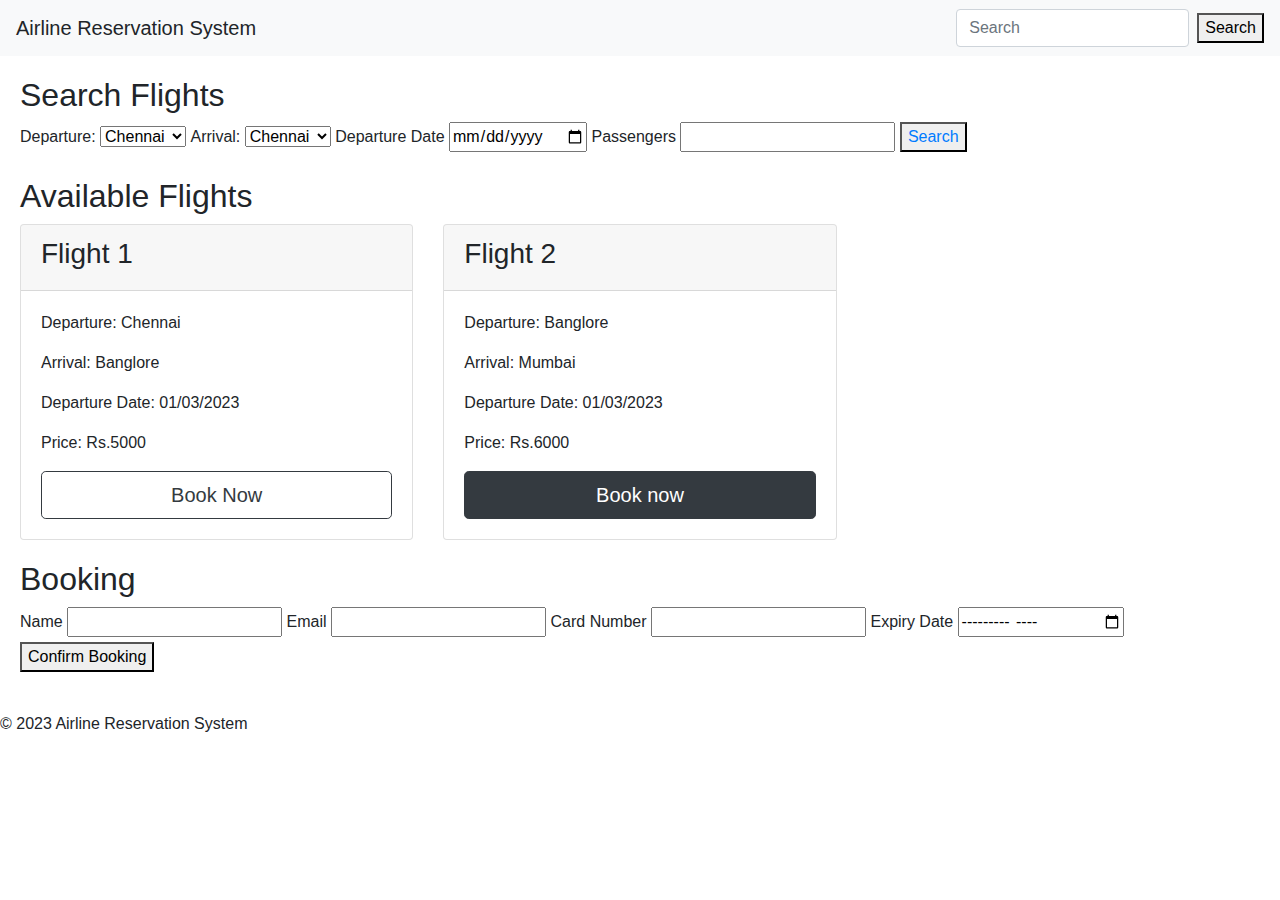
<file: index.html>
<!DOCTYPE html>
<html>
<head>
	<title>Airline Reservation System</title>
	<link rel="stylesheet" type="text/css" href="style.css">
    <link rel="stylesheet" href="https://cdn.jsdelivr.net/npm/bootstrap@4.0.0/dist/css/bootstrap.min.css" integrity="sha384-Gn5384xqQ1aoWXA+058RXPxPg6fy4IWvTNh0E263XmFcJlSAwiGgFAW/dAiS6JXm" crossorigin="anonymous">

</head>
<body>
	<nav class="navbar navbar-light bg-light justify-content-between">
        <a class="navbar-brand">Airline Reservation System</a>
        <form class="form-inline">
          <input class="form-control mr-sm-2" type="search" placeholder="Search" aria-label="Search">
          <button id="search-button" type="submit">Search</button>
        </form>
      </nav>
	<main>
		<section>
			<h2>Search Flights</h2>
			<form>
				<label for="departure">Departure:</label>
                <select id="departure" name="departure">
                <option value="chennai">Chennai</option>
                <option value="lucknow">Lucknow</option>
                <option value="mumbai">Mumbai</option>
  <!-- Add more options for other destinations -->
            </select>

                <label for="arrival">Arrival:</label>
                <select id="arrival" name="arrival">
                <option value="chennai">Chennai</option>
                 <option value="lucknow">Lucknow</option>
                <option value="mumbai">Mumbai</option>
  <!-- Add more options for other destinations -->
                </select>

				<label for="date">Departure Date</label>
				<input type="date" id="date" name="date">

				<label for="passengers">Passengers</label>
				<input type="number" id="passengers" name="passengers">

				<button id="search-button" type="submit"><a href="search-flight.html">Search</a></button>
			</form>
		</section>

		<section>
			<h2>Available Flights</h2>
			<ul>
					
					
					<div class="row">
						<div class="pricing-column col-lg-4 col-md-6">
						  <div class="card">
							<div class="card-header">
							  <h3 class="dogs">Flight 1</h3>
							</div>
							<div class="card-body d-grid gap-2">
							  <p>Departure: Chennai</p>
					          <p>Arrival: Banglore</p>
					          <p>Departure Date: 01/03/2023</p>
					          <p>Price: Rs.5000</p>
							  <button type="button" class="btn btn-block btn-outline-dark btn-lg">Book Now</button>
							</div>
						  </div>
						</div>
						<div class="pricing-column col-lg-4 ">
							<div class="card">
							  <div class="card-header">
								<h3 class="dogs">Flight 2</h3>
							  </div>
							  <div class="card-body d-grid gap-2">
								<p>Departure: Banglore</p>
					            <p>Arrival: Mumbai</p>
					            <p>Departure Date: 01/03/2023</p>
					            <p>Price: Rs.6000</p>
								<button type="button" class="btn btn-block btn-dark btn-lg ">Book now</button>
							  </div>
							</div>
						  </div>
						</div>
					
				
			</ul>
		</section>

		<section>
			<h2>Booking</h2>
			<form>
				<label for="name">Name</label>
				<input type="text" id="name" name="name">

				<label for="email">Email</label>
				<input type="email" id="email" name="email">

				<label for="cardnumber">Card Number</label>
				<input type="text" id="cardnumber" name="cardnumber">

				<label for="expiry">Expiry Date</label>
				<input type="month" id="expiry" name="expiry">

				<button type="submit">Confirm Booking</button>
			</form>
		</section>
	</main>
	<footer>
		<p>&copy; 2023 Airline Reservation System</p>
	</footer>
</body>
</html>
</file>
<file: style.css>
header {
	background-color: #333;
	color: white;
	padding: 20px;
	text-align: center;
}

h1 {
	margin: 0;
}

main {
	display: flex;
	flex-wrap: wrap;
	justify-content: space-between;
	padding: 20px;
}

section {
	flex-basis: 30%;
	margin-bottom: 20px;
}

ul {
	list-style: none;
	padding: 0;
}

li {
	margin-bottom: 20px;
}

button {
	background-color
</file>
